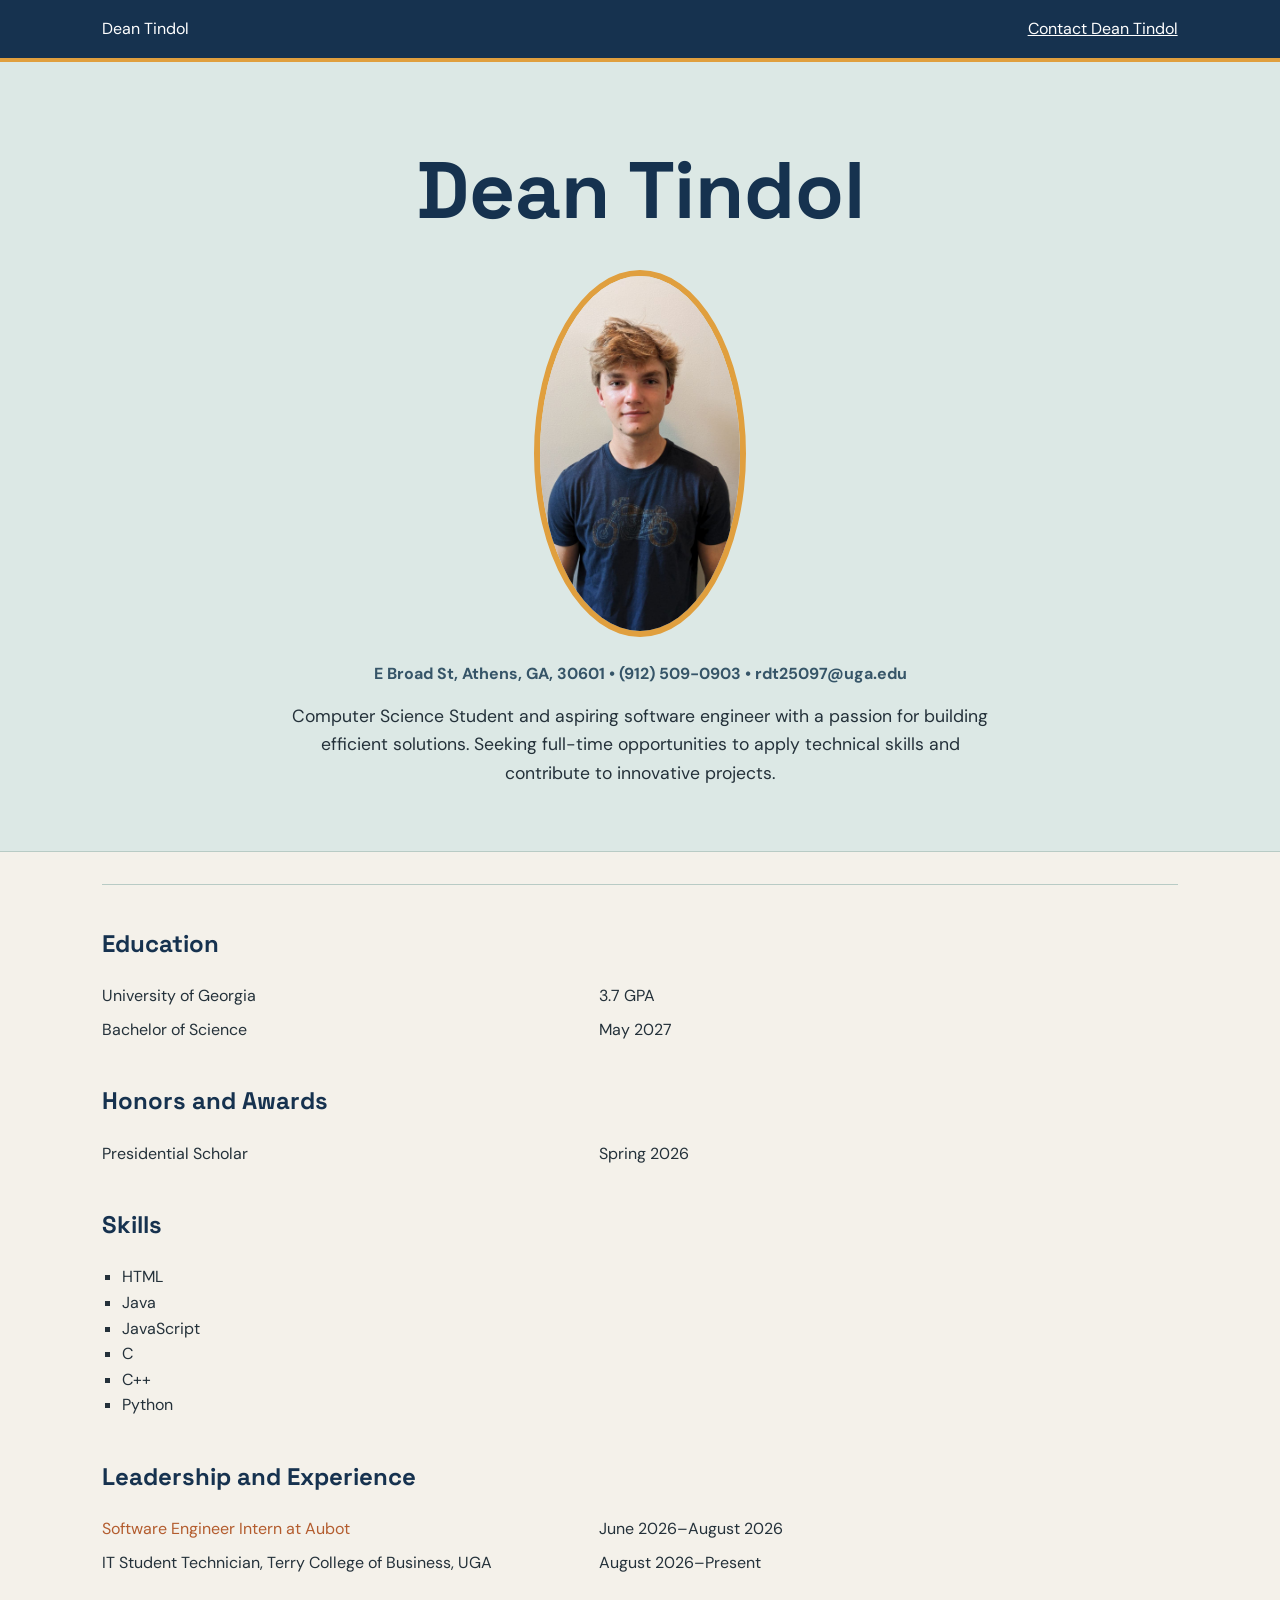
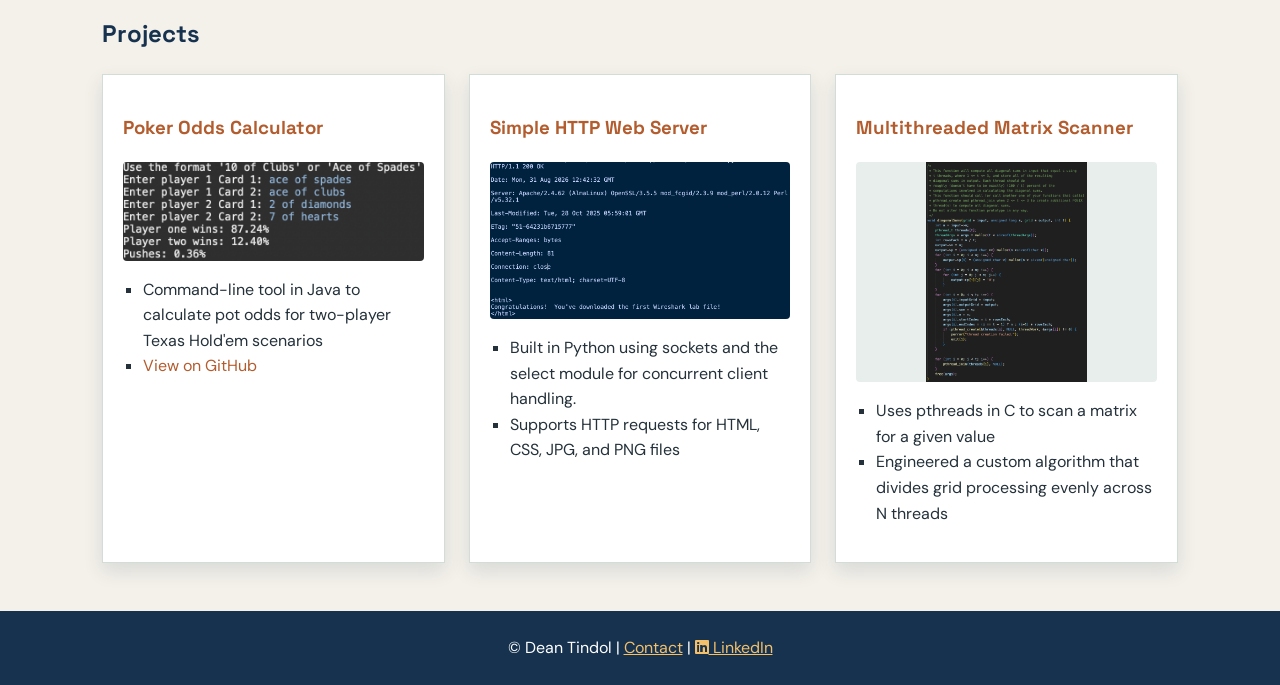
<file: index.html>
<!DOCTYPE html>
<html lang="en">
  <head>
    <meta charset="UTF-8" />
    <meta name="viewport" content="width=device-width, initial-scale=1.0" />
    <title>Dean Tindol</title>
    <link rel="preconnect" href="https://fonts.googleapis.com">
    <link rel="preconnect" href="https://fonts.gstatic.com" crossorigin>
    <link href="https://fonts.googleapis.com/css2?family=DM+Sans:wght@400;500;700&family=Space+Grotesk:wght@500;600;700&display=swap" rel="stylesheet">
    <link rel="stylesheet" href="css/style.css">
    <link rel="stylesheet" href="https://cdnjs.cloudflare.com/ajax/libs/font-awesome/6.4.0/css/all.min.css">
  </head>
  <body>
    <nav>
      <p>Dean Tindol</p>
      <p><a href="contact.html">Contact Dean Tindol</a></p>
    </nav>

    <header>
      <h1>Dean Tindol</h1>
      <img src="images/DeanTindolPhoto.jpg" alt="Dean Tindol headshot" width="200">
      <p class="address">E Broad St, Athens, GA, 30601 &bull; (912) 509-0903 &bull; rdt25097@uga.edu</p>
      <p class="tagline">Computer Science Student and aspiring software engineer with a passion for building efficient solutions. Seeking full-time opportunities to apply technical skills and contribute to innovative projects.</p>
    </header>

    <hr>

    <section>
      <h2>Education</h2>
      <dl>
        <dt>University of Georgia</dt>
        <dd>3.7 GPA</dd>
        <dt>Bachelor of Science</dt>
        <dd>May 2027</dd>
      </dl>
    </section>

    <section>
      <h2>Honors and Awards</h2>
      <dl>
        <dt>Presidential Scholar</dt>
        <dd>Spring 2026</dd>
      </dl>
    </section>

    <section>
      <h2>Skills</h2>
      <ul>
        <li>HTML</li>
        <li>Java</li>
        <li>JavaScript</li>
        <li>C</li>
        <li>C++</li>
        <li>Python</li>
      </ul>
    </section>

    <section>
      <h2>Leadership and Experience</h2>
      <dl>
        <dt><a href="https://aubot.com" target="_blank">Software Engineer Intern at Aubot</a></dt>
        <dd>June 2026–August 2026</dd>
        <dt>IT Student Technician, Terry College of Business, UGA</dt>
        <dd>August 2026–Present</dd>
      </dl>
    </section>

    <section>
      <h2>Projects</h2>
      <div class="three-col">
        <div class="card">
          <h3>Poker Odds Calculator</h3>
          <img src="images/Poker.png" alt="Poker Odds Calculator">
          <ul>
            <li>Command-line tool in Java to calculate pot odds for two-player Texas Hold'em scenarios</li>
            <li><a href="https://github.com/deantindol/Poker-Preflop-Pot-Odds" target="_blank">View on GitHub</a></li>
          </ul>
        </div>

        <div class="card">
          <h3>Simple HTTP Web Server</h3>
          <img src="images/SimpleWebServer.png" alt="Simple HTTP Web Server">
          <ul>
            <li>Built in Python using sockets and the select module for concurrent client handling.</li>
            <li>Supports HTTP requests for HTML, CSS, JPG, and PNG files</li>
          </ul>
        </div>

        <div class="card">
          <h3>Multithreaded Matrix Scanner</h3>
          <img src="images/MatrixScanner.png" alt="Multithreaded Matrix Scanner">
          <ul>
            <li>Uses pthreads in C to scan a matrix for a given value</li>
            <li>Engineered a custom algorithm that divides grid processing evenly across N threads</li>
          </ul>
        </div>
      </div>
    </section>

    <footer>
      <p>&copy; Dean Tindol | <a href="contact.html">Contact</a> | <a href="https://www.linkedin.com/in/deantindol" target="_blank"><i class="fab fa-linkedin"></i> LinkedIn</a></p>
    </footer>
  </body>
</html>
</file>
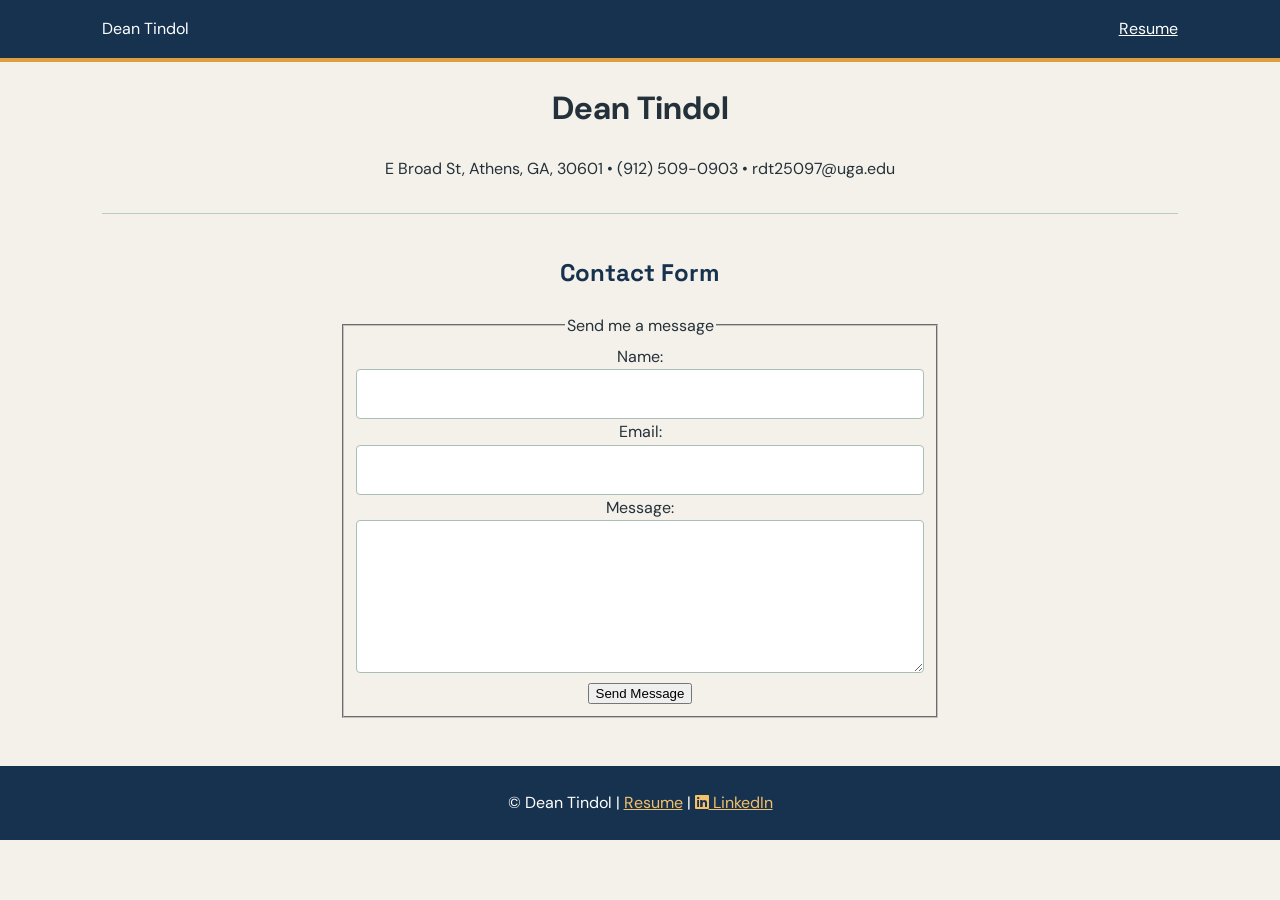
<file: contact.html>
<!DOCTYPE html>
<html lang="en">
  <head>
    <meta charset="UTF-8" />
    <meta name="viewport" content="width=device-width, initial-scale=1.0" />
    <title>Contact Dean Tindol</title>
    <link rel="preconnect" href="https://fonts.googleapis.com">
    <link rel="preconnect" href="https://fonts.gstatic.com" crossorigin>
    <link href="https://fonts.googleapis.com/css2?family=DM+Sans:wght@400;500;700&family=Space+Grotesk:wght@500;600;700&display=swap" rel="stylesheet">
    <link rel="stylesheet" href="css/style.css">
    <link rel="stylesheet" href="https://cdnjs.cloudflare.com/ajax/libs/font-awesome/6.4.0/css/all.min.css">
  </head>
  <body>
    <nav>
      <p>Dean Tindol</p>
      <p><a href="index.html">Resume</a></p>
    </nav>

    <h1 class="contact-heading">Dean Tindol</h1>
    <p class="contact-details">E Broad St, Athens, GA, 30601 &bull; (912) 509-0903 &bull; rdt25097@uga.edu</p>

    <hr>

    <section class="contact-section">
      <h2 class="contact-title">Contact Form</h2>
      <form class="one-col" method="POST" action="https://formsubmit.co/rdt25097@uga.edu">
        <fieldset>
          <legend>Send me a message</legend>
          
          <label for="name">Name:</label>
          <input type="text" id="name" name="name" required>
          
          <label for="email">Email:</label>
          <input type="email" id="email" name="email" required>
          
          <label for="message">Message:</label>
          <textarea id="message" name="message" rows="5" required></textarea>
          
          <button type="submit">Send Message</button>
        </fieldset>
      </form>
    </section>

    <footer>
      <p>&copy; Dean Tindol | <a href="index.html">Resume</a> | <a href="https://www.linkedin.com/in/deantindol" target="_blank"><i class="fab fa-linkedin"></i> LinkedIn</a></p>
    </footer>
  </body>
</html>
</file>
<file: css/style.css>
body {
  margin: 0;
  background-color: #f4f1ea;
  color: #24313a;
  font-family: "DM Sans", sans-serif;
  line-height: 1.6;
  }

/****************   Nav Section **********************/
nav {
  display: flex;
  justify-content: space-between;
  align-items: center;
  padding: 1rem 8%;
  background-color: #16324f;
  color: #ffffff;
  border-bottom: 4px solid #e09f3e;
}

nav p { margin: 0; }
nav a { color: #ffffff; }

/***********************  Footer Section   **************************/
footer {
  display: flex;
  justify-content: center;
  padding: 1.5rem 8%;
  background-color: #16324f;
  color: #ffffff;
  margin-top: 3rem;
}

footer p { margin: 0; }
footer a { color: #f4c06a; }

/*********** Splash Page ************************/
header {
  padding: 4rem 8%;
  background-color: #dce8e5;
  border-bottom: 1px solid #b8cbc5;
  text-align: center;
}

header h1 {
  margin: 0 0 1rem;
  font-family: "Space Grotesk", sans-serif;
  font-size: clamp(2.5rem, 7vw, 5rem);
  color: #16324f;
}

header img {
  border: 6px solid #e09f3e;
  border-radius: 50%;
  object-fit: cover;
}

.address {
  font-weight: 700;
  color: #365568;
}

.tagline {
  max-width: 700px;
  margin: 1rem auto 0;
  font-size: 1.1rem;
}

/************* Sections ********************/
hr {
  border: 0;
  border-top: 1px solid #b8cbc5;
  margin: 2rem 8%;
}

section h3 {
  font-family: "Space Grotesk", sans-serif;
  color: #b35c2e;
}

section h2 {
  font-family: "Space Grotesk", sans-serif;
  color: #16324f;
}

section dl {
  display: grid;
  grid-template-columns: minmax(11rem, 0.7fr) 1fr;
  gap: 0.5rem 1.5rem;
}

section ul {
  padding-left: 1.25rem;
  list-style-type: square;
}

section a {
  color: #b35c2e;
  text-decoration: none;
}

section a:hover {
  color: #16324f;
  text-decoration: underline;
}

section {
  max-width: 1100px;
  margin: 2.5rem auto;
  padding: 0 8%;
}

/**************   Projects   *****************/
.three-col {
  display: grid;
  grid-template-columns: repeat(3, 1fr);
  gap: 1.5rem;
}

.card img {
  display: block;
  width: 100%;
  height: auto;
  max-height: 220px;
  object-fit: contain;
  object-position: center;
  background-color: #e8eeeb;
  border-radius: 4px;
}

.card {
  padding: 1.25rem;
  background-color: #ffffff;
  border: 1px solid #d3ddd8;
  box-shadow: 0 8px 18px rgba(22, 50, 79, 0.12);
}

/**************   Responsiveness   *****************/
@media (max-width: 680px) {
    nav {
    flex-direction: column;
    gap: 0.5rem;
    }

    .three-col {
    grid-template-columns: 1fr;
    max-width: 25rem;
    margin: 0 auto;
    }

  section dl { grid-template-columns: 1fr; }
}

/**************   Contact Page   *****************/
.contact-heading,
.contact-details,
.contact-title {
  text-align: center;
}

.contact-section {
  text-align: center;
}

.one-col {
  display: grid;
  grid-template-columns: 1fr;
  gap: 0.75rem;
  max-width: 600px;
  margin: 0 auto;
}

input {
  width: 100%;
  box-sizing: border-box;
  padding: 0.7rem;
  border: 1px solid #aabdb7;
  border-radius: 4px;
  font: inherit;

}

textarea {
  width: 100%;
  box-sizing: border-box;
  padding: 0.7rem;
  border: 1px solid #aabdb7;
  border-radius: 4px;
  font: inherit;
}
</file>
